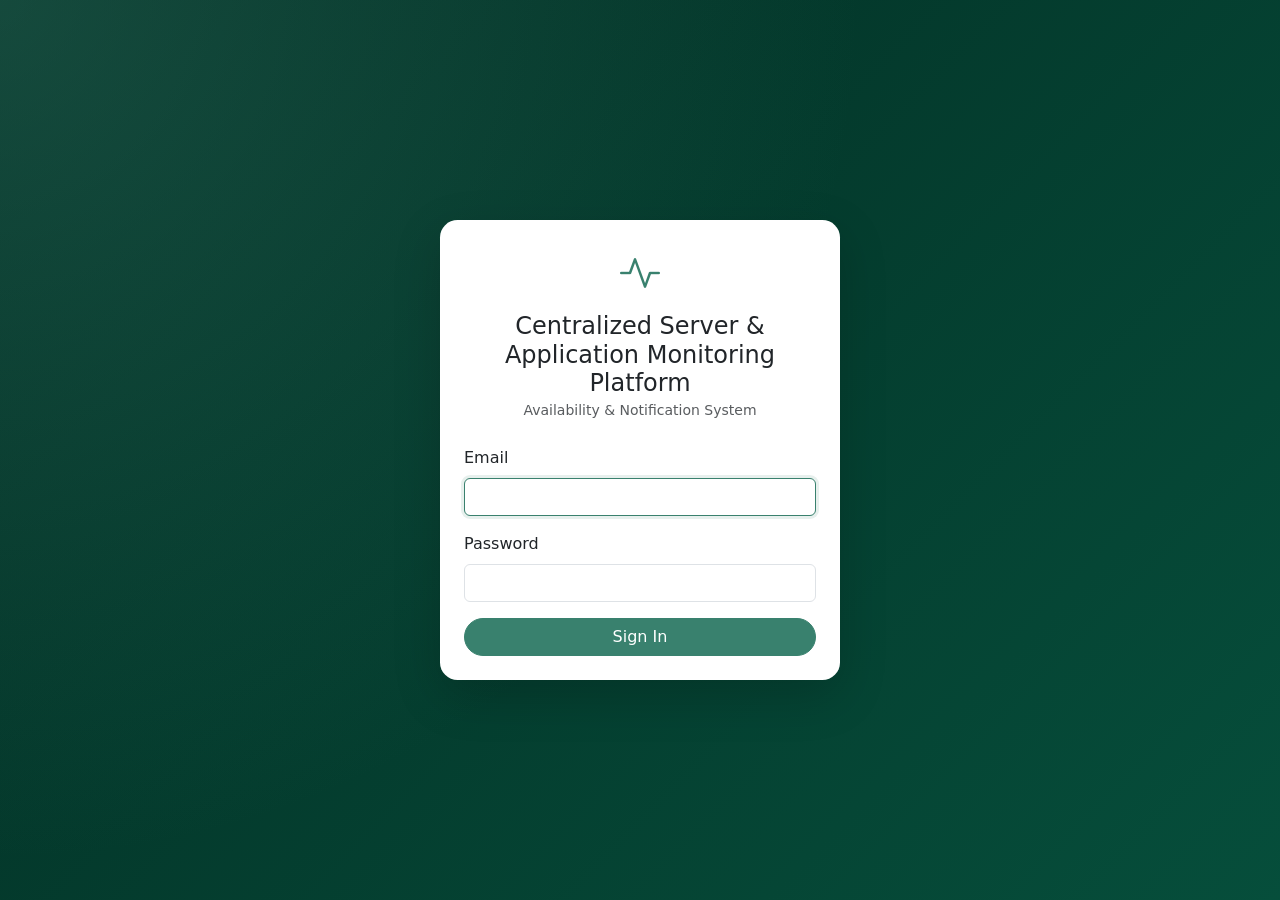
<file: frontend/index.html>
<!doctype html>
<html lang="en">
<head>
    <meta charset="utf-8">
    <title>Centralized Server & Application Monitoring Platform</title>
</head>
<body>
    <script>
        window.location.href = sessionStorage.getItem("amns_token") ? "pages/dashboard.html" : "pages/login.html";
    </script>
</body>
</html>
</file>
<file: frontend/css/style.css>
/* Application Availability Monitoring & Notification System - shared styles
   Green/emerald theme, cards with a soft top accent bar + hover lift. */

:root {
    --amns-sidebar-width: 240px;

    --amns-accent: #39816e;
    --amns-accent-dark: #2f6c5c;
    --amns-accent-soft: rgba(57, 129, 110, 0.12);
    --amns-accent-light: #d1fae5;
    --amns-up: #39816e;
    --amns-down: #dc3545;
    --amns-degraded: #fd7e14;
    --amns-unknown: #6c757d;

    --amns-bg-main: #f2f8f4;
    --amns-bg-card: #ffffff;
    --amns-bg-sidebar: #064e3b;
    --amns-border-subtle: #dfeee4;
    --amns-text-muted: #5b6b63;
    --amns-shadow-sm: 0 2px 6px rgba(6, 78, 59, 0.06);
    --amns-shadow-md: 0 6px 18px rgba(6, 78, 59, 0.08);
    --amns-shadow-hover: 0 10px 26px rgba(6, 78, 59, 0.14);
}

body {
    background-color: var(--amns-bg-main);
    font-family: "Segoe UI", system-ui, -apple-system, Arial, sans-serif;
}

.btn-primary {
    --bs-btn-bg: var(--amns-accent);
    --bs-btn-border-color: var(--amns-accent);
    --bs-btn-hover-bg: var(--amns-accent-dark);
    --bs-btn-hover-border-color: var(--amns-accent-dark);
    --bs-btn-active-bg: var(--amns-accent-dark);
}

.text-primary { color: var(--amns-accent) !important; }

/* ---------- Pill-shaped buttons + focus rings (shared portal theme) ---------- */
.btn {
    border-radius: 999px;
    transition: transform 0.15s ease, box-shadow 0.15s ease, background-color 0.15s ease;
}

.btn-primary:hover, .btn-primary:focus {
    transform: translateY(-1px);
    box-shadow: 0 8px 16px rgba(57, 129, 110, 0.28);
}

.form-control:focus, .form-select:focus {
    border-color: var(--amns-accent);
    box-shadow: 0 0 0 3px var(--amns-accent-soft);
}

/* ---------- Login page ---------- */
.login-wrapper {
    min-height: 100vh;
    display: flex;
    align-items: center;
    justify-content: center;
    padding: 1rem;
    background: radial-gradient(circle at top left, rgba(57, 129, 110, 0.35), transparent 55%), linear-gradient(135deg, #022c22, #064e3b);
}

.login-card {
    width: 100%;
    max-width: 400px;
    border-radius: 1rem;
}

/* ---------- App shell (sidebar + topbar) ---------- */
#amns-sidebar {
    width: var(--amns-sidebar-width);
    min-height: 100vh;
    background: linear-gradient(165deg, #064e3b, #0d5f4c 55%, #146b57);
    box-shadow: 4px 0 18px rgba(0, 0, 0, 0.15);
    position: fixed;
    top: 0;
    left: 0;
    padding-top: 1rem;
    z-index: 10;
}

#amns-sidebar .brand {
    color: #ecfdf5;
    font-weight: 700;
    font-size: 1.05rem;
    padding: 0 1rem 1rem 1rem;
    border-bottom: 1px solid rgba(255, 255, 255, 0.12);
    margin-bottom: 0.5rem;
}

#amns-sidebar .nav-link {
    color: rgba(236, 253, 245, 0.75);
    padding: 0.6rem 1rem;
    margin: 0.1rem 0.6rem;
    border-radius: 0.6rem;
    border-left: 3px solid transparent;
    transition: background 0.18s ease, transform 0.12s ease;
}

#amns-sidebar .nav-link:hover {
    color: #fff;
    background-color: rgba(255, 255, 255, 0.08);
    transform: translateX(2px);
}

#amns-sidebar .nav-link.active {
    color: #fff;
    background: linear-gradient(90deg, rgba(255, 255, 255, 0.16), rgba(255, 255, 255, 0.03));
    box-shadow: 0 0 0 1px rgba(255, 255, 255, 0.15) inset;
    border-left-color: #6bbf8a;
}

#amns-main {
    margin-left: var(--amns-sidebar-width);
    min-height: 100vh;
    transition: margin-left 0.25s ease;
}

#amns-topbar {
    background: var(--amns-bg-card);
    border-bottom: 1px solid var(--amns-border-subtle);
    padding: 0.6rem 1.25rem;
    display: flex;
    align-items: center;
    justify-content: space-between;
    gap: 0.75rem;
    position: sticky;
    top: 0;
    z-index: 5;
}

#amns-menu-toggle {
    display: none;
}

#amns-sidebar-backdrop {
    display: none;
}

#amns-page-content {
    padding: 1.5rem;
}

/* ---------- Responsive: phones/small tablets get an off-canvas sidebar ---------- */
@media (max-width: 991.98px) {
    #amns-sidebar {
        transform: translateX(-100%);
        transition: transform 0.25s ease;
        z-index: 1040;
    }

    #amns-sidebar.amns-open {
        transform: translateX(0);
        box-shadow: 8px 0 28px rgba(0, 0, 0, 0.35);
    }

    #amns-main {
        margin-left: 0;
    }

    #amns-menu-toggle {
        display: inline-flex;
        align-items: center;
        justify-content: center;
        width: 2.25rem;
        height: 2.25rem;
        border-radius: 0.6rem;
        border: 1px solid var(--amns-border-subtle);
        background: var(--amns-bg-card);
        color: var(--amns-accent);
        font-size: 1.1rem;
        flex: none;
    }

    #amns-sidebar-backdrop.show {
        display: block;
        position: fixed;
        inset: 0;
        background: rgba(6, 78, 59, 0.35);
        z-index: 1030;
    }

    #amns-topbar .text-muted.small {
        display: none;
    }

    #amns-page-content {
        padding: 1rem;
    }
}

@media (max-width: 575.98px) {
    #amns-sidebar {
        width: min(var(--amns-sidebar-width), 82vw);
    }
}

/* ---------- Cards: soft top accent bar + hover lift ---------- */
.card {
    border-radius: 1.1rem;
}

.card.border-0.shadow-sm,
.stat-card {
    box-shadow: var(--amns-shadow-md) !important;
    border: 1px solid var(--amns-accent-soft) !important;
    position: relative;
    transition: transform 0.2s cubic-bezier(.16, 1, .3, 1), box-shadow 0.2s cubic-bezier(.16, 1, .3, 1);
}

.card.border-0.shadow-sm::before,
.stat-card::before {
    content: "";
    position: absolute;
    inset: 0 0 auto 0;
    height: 3px;
    border-radius: 1.1rem 1.1rem 0 0;
    background: linear-gradient(90deg, var(--amns-accent), transparent 85%);
    opacity: 0.6;
}

.stat-card:hover,
.card.border-0.shadow-sm:hover {
    transform: translateY(-3px);
    box-shadow: var(--amns-shadow-hover) !important;
}

.card-header.bg-white {
    background-color: var(--amns-bg-card) !important;
    border-bottom: 1px solid var(--amns-border-subtle);
    border-radius: 1.1rem 1.1rem 0 0 !important;
}

/* ---------- Status badges ---------- */
.status-badge {
    display: inline-flex;
    align-items: center;
    gap: 0.35rem;
    font-weight: 600;
    padding: 0.3rem 0.6rem;
    border-radius: 999px;
    font-size: 0.8rem;
}

.status-badge::before {
    content: "";
    width: 8px;
    height: 8px;
    border-radius: 50%;
    display: inline-block;
}

.status-UP { background: var(--amns-accent-soft); color: var(--amns-up); }
.status-UP::before { background: var(--amns-up); }

.status-DOWN { background: rgba(220, 53, 69, 0.12); color: var(--amns-down); }
.status-DOWN::before { background: var(--amns-down); }

.status-DEGRADED { background: rgba(253, 126, 20, 0.12); color: var(--amns-degraded); }
.status-DEGRADED::before { background: var(--amns-degraded); }

.status-UNKNOWN, .status-DISABLED { background: rgba(108, 117, 125, 0.12); color: var(--amns-unknown); }
.status-UNKNOWN::before, .status-DISABLED::before { background: var(--amns-unknown); }

/* STALE = we have no fresh data. Deliberately not green and not grey: the point
   is that it must never be mistaken for healthy, nor dismissed as "no data". */
.status-STALE { background: rgba(150, 100, 0, 0.14); color: #8a5a00; }
.status-STALE::before { background: #8a5a00; }

/* AGENT_DOWN = the server is fine, the reporting is not. Blue rather than red:
   it is a real fault worth fixing, but nobody needs to be woken up for it. */
.status-AGENT_DOWN { background: rgba(13, 110, 253, 0.12); color: #0a58ca; }
.status-AGENT_DOWN::before { background: #0a58ca; }

/* Stat cards are links now, so they need to look and behave like one. */
a.stat-card { transition: transform .12s ease, box-shadow .12s ease; }
a.stat-card:hover { transform: translateY(-2px); box-shadow: 0 .5rem 1rem rgba(0,0,0,.1) !important; }
a.stat-card:focus-visible { outline: 2px solid var(--amns-accent); outline-offset: 2px; }

/* The reason lines under a stat: clipped to the card, never spilling out. */
.stat-detail {
    display: -webkit-box;
    -webkit-line-clamp: 1;
    -webkit-box-orient: vertical;
    overflow: hidden;
    word-break: break-word;
}

@media (prefers-reduced-motion: reduce) {
    a.stat-card { transition: none; }
    a.stat-card:hover { transform: none; }
}

/* ---------- Misc ---------- */
.stat-card .stat-value {
    font-size: 1.9rem;
    font-weight: 700;
    color: var(--amns-accent);
}

#welcome-banner {
    background: linear-gradient(120deg, var(--amns-accent-soft), transparent 70%);
}

.stat-icon-badge {
    width: 2.5rem;
    height: 2.5rem;
    border-radius: 0.7rem;
    display: inline-flex;
    align-items: center;
    justify-content: center;
    background: var(--amns-accent-soft);
    font-size: 1.1rem;
}

.table-responsive {
    background: var(--amns-bg-card);
    border-radius: 0 0 1.1rem 1.1rem;
}

.table-light {
    --bs-table-bg: var(--amns-accent-light);
}

#amns-toast-container {
    position: fixed;
    top: 1rem;
    right: 1rem;
    z-index: 1080;
}

.cursor-pointer {
    cursor: pointer;
}

/* Printing a report is how it reaches a management pack, so it has to survive
   the trip. §17 requires every report to state its range, timezone and how it
   was calculated - on screen those sit in the filter bar, which does not print,
   so the range is restated in the header instead. */
@media print {
    .sidebar, .navbar, #amns-sidebar, .btn, .no-print,
    nav, footer, .toast-container { display: none !important; }

    body { background: #fff !important; color: #000 !important; font-size: 11pt; }
    #amns-page-content { margin: 0 !important; padding: 0 !important; }
    .card { border: 1px solid #ccc !important; box-shadow: none !important; break-inside: avoid; }
    .card-header { background: #fff !important; border-bottom: 1px solid #ccc !important; }

    /* Tables split across pages; the header has to come with them or the
       second page is a column of unlabelled numbers. */
    table { font-size: 10pt; }
    thead { display: table-header-group; }
    tr { break-inside: avoid; }

    /* Colour-only status is meaningless once printed in mono. */
    .badge, .status-badge { border: 1px solid #666 !important; color: #000 !important;
                            background: transparent !important; }

    #print-header { display: block !important; }
}

#print-header { display: none; }
</file>
